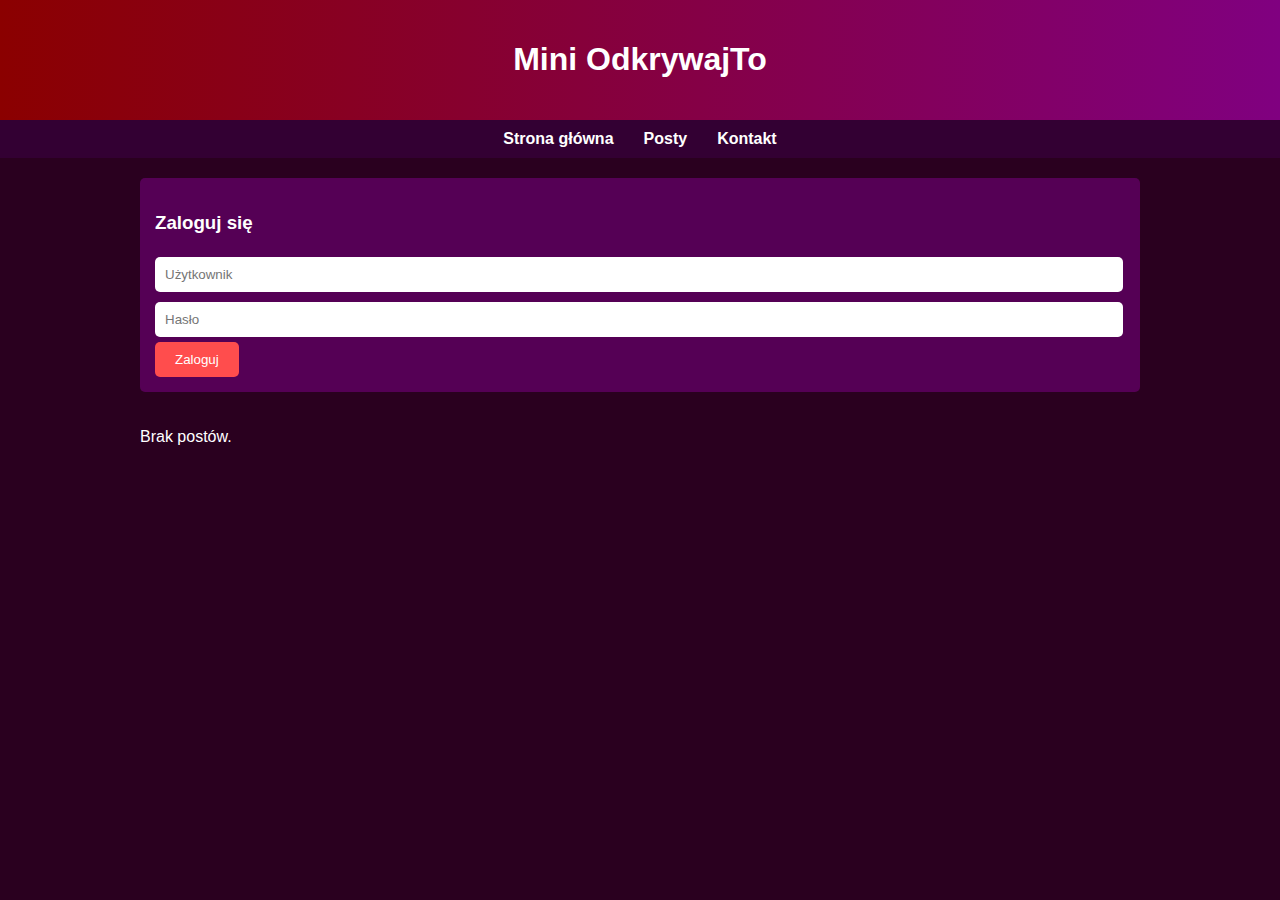
<file: Moje personalne projekty/personalne thinkpad/Strona podstawowa/minitestprtal/index.html>
<!DOCTYPE html>
<html lang="pl">
<head>
    <meta charset="UTF-8">
    <meta name="viewport" content="width=device-width, initial-scale=1.0">
    <title>Mini OdkrywajTo</title>
    <link rel="stylesheet" href="style.css">
</head>
<body>
<header>
    <h1>Mini OdkrywajTo</h1>
</header>
<nav>
    <a href="#">Strona główna</a>
    <a href="#">Posty</a>
    <a href="#">Kontakt</a>
</nav>
<div class="container">
    <div id="loginBox">
        <h3>Zaloguj się</h3>
        <input id="loginUser" type="text" placeholder="Użytkownik">
        <input id="loginPass" type="password" placeholder="Hasło">
        <button onclick="login()">Zaloguj</button>
    </div>

    <div id="postForm">
        <h3>Dodaj nowy post</h3>
        <input id="title" type="text" placeholder="Tytuł posta">
        <textarea id="content" rows="4" placeholder="Treść posta..."></textarea>
        <button onclick="addPost()">Dodaj</button>
    </div>

    <div class="posts" id="posts"></div>
</div>

<script>
    let currentUser = localStorage.getItem('currentUser') || null;

    function login() {
        const user = document.getElementById('loginUser').value;
        const pass = document.getElementById('loginPass').value;
        if(user === 'admin' && pass === 'root') {
            currentUser = 'admin';
            localStorage.setItem('currentUser', currentUser);
            setupPermissions();
        } else {
            alert('Błędny login lub hasło!');
        }
    }

    function setupPermissions() {
        const loginBox = document.getElementById('loginBox');
        const postForm = document.getElementById('postForm');
        loginBox.style.display = currentUser ? 'none' : 'block';
        postForm.style.display = (currentUser === 'admin') ? 'block' : 'none';
        loadPosts();
    }

    function addPost() {
        const title = document.getElementById('title').value;
        const content = document.getElementById('content').value;
        if(!title || !content) return alert('Wpisz tytuł i treść!');
        const posts = JSON.parse(localStorage.getItem('posts') || '[]');
        posts.push({ title, content });
        localStorage.setItem('posts', JSON.stringify(posts));
        document.getElementById('title').value = '';
        document.getElementById('content').value = '';
        loadPosts();
    }

    function loadPosts() {
        const posts = JSON.parse(localStorage.getItem('posts') || '[]');
        const postsDiv = document.getElementById('posts');
        postsDiv.innerHTML = '';

        if (!Array.isArray(posts) || posts.length === 0) {
            postsDiv.innerHTML = '<p>Brak postów.</p>';
            return;
        }

        posts.forEach((post, index) => {
            const div = document.createElement('div');
            div.className = 'post';
            const preview = String(post.content || '').substring(0, 80);
            const more = (String(post.content || '').length > 80) ? '...' : '';
            div.innerHTML = `
                <h3>${escapeHtml(post.title)}</h3>
                <p>${escapeHtml(preview)}${more}</p>
                <a href="post.html?index=${index}">Czytaj więcej</a>
            `;
            postsDiv.appendChild(div);
        });
    }

    // Prosty helper do escapowania HTML (ochrona przed wstrzyknięciem)
    function escapeHtml(str = '') {
        return String(str)
            .replace(/&/g, '&amp;')
            .replace(/</g, '&lt;')
            .replace(/>/g, '&gt;')
            .replace(/\"/g, '&quot;')
            .replace(/'/g, '&#39;');
    }

    function openPost(index) {
        const posts = JSON.parse(localStorage.getItem('posts'));
        const post = posts[index];
        alert(`Tytuł: ${post.title}\n\nTreść:\n${post.content}`);
    }

    setupPermissions();
</script>
</body>
</html>
</file>
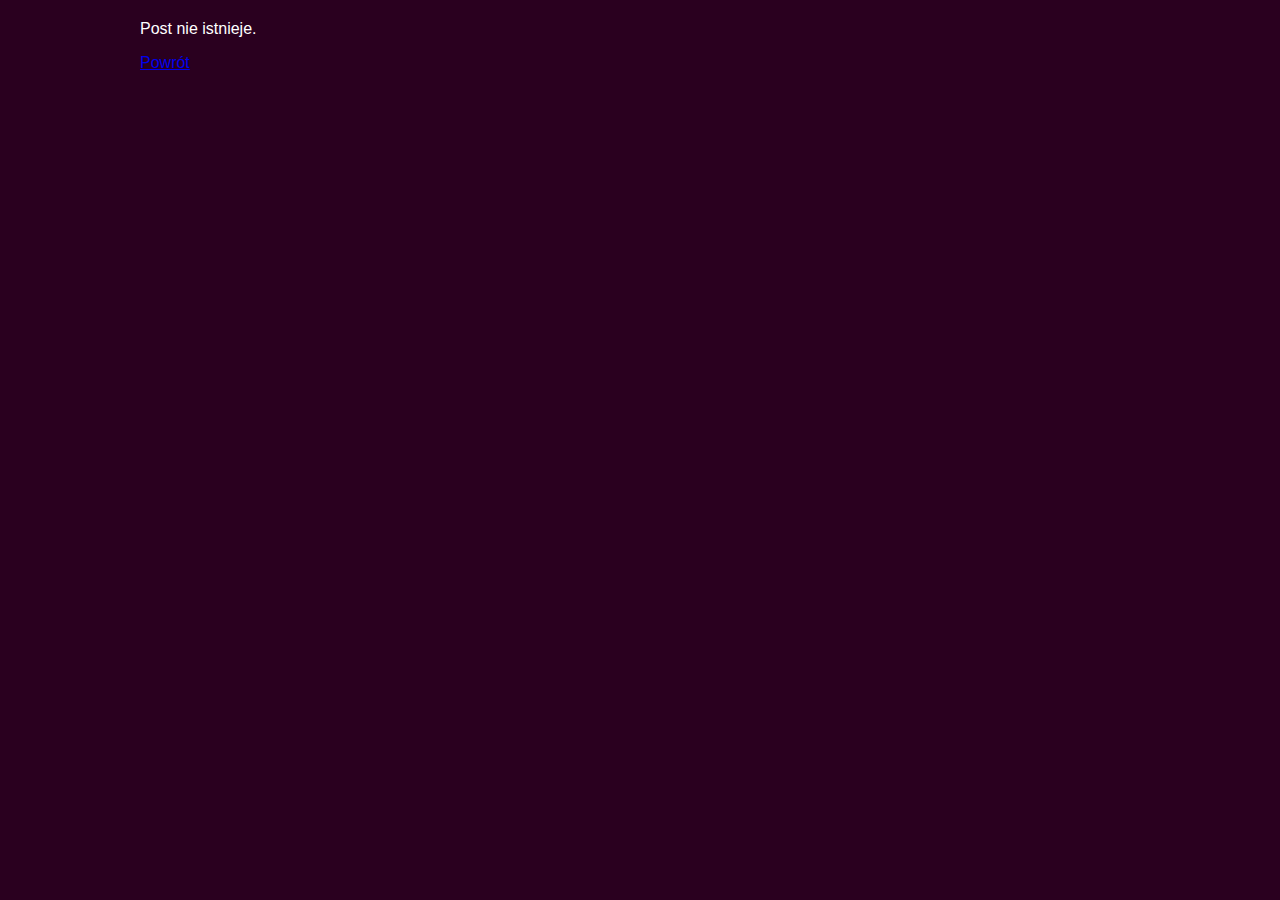
<file: Moje personalne projekty/personalne thinkpad/Strona podstawowa/minitestprtal/post.html>
<!DOCTYPE html>
<html lang="pl">
<head>
<meta charset="UTF-8">
<title>Post</title>
<link rel="stylesheet" href="style.css">
</head>
<body>
<div class="container" id="postContent"></div>

<script>
const params = new URLSearchParams(window.location.search);
const index = parseInt(params.get('index'), 10);
const posts = JSON.parse(localStorage.getItem('posts') || '[]');

if(!isNaN(index) && posts[index]){
    document.getElementById('postContent').innerHTML = `
        <h2>${posts[index].title}</h2>
        <p>${posts[index].content}</p>
        <a href="index.html">Powrót</a>
    `;
} else {
    document.getElementById('postContent').innerHTML = `
        <p>Post nie istnieje.</p>
        <a href="index.html">Powrót</a>
    `;
}
</script>
</body>
</html>
</file>
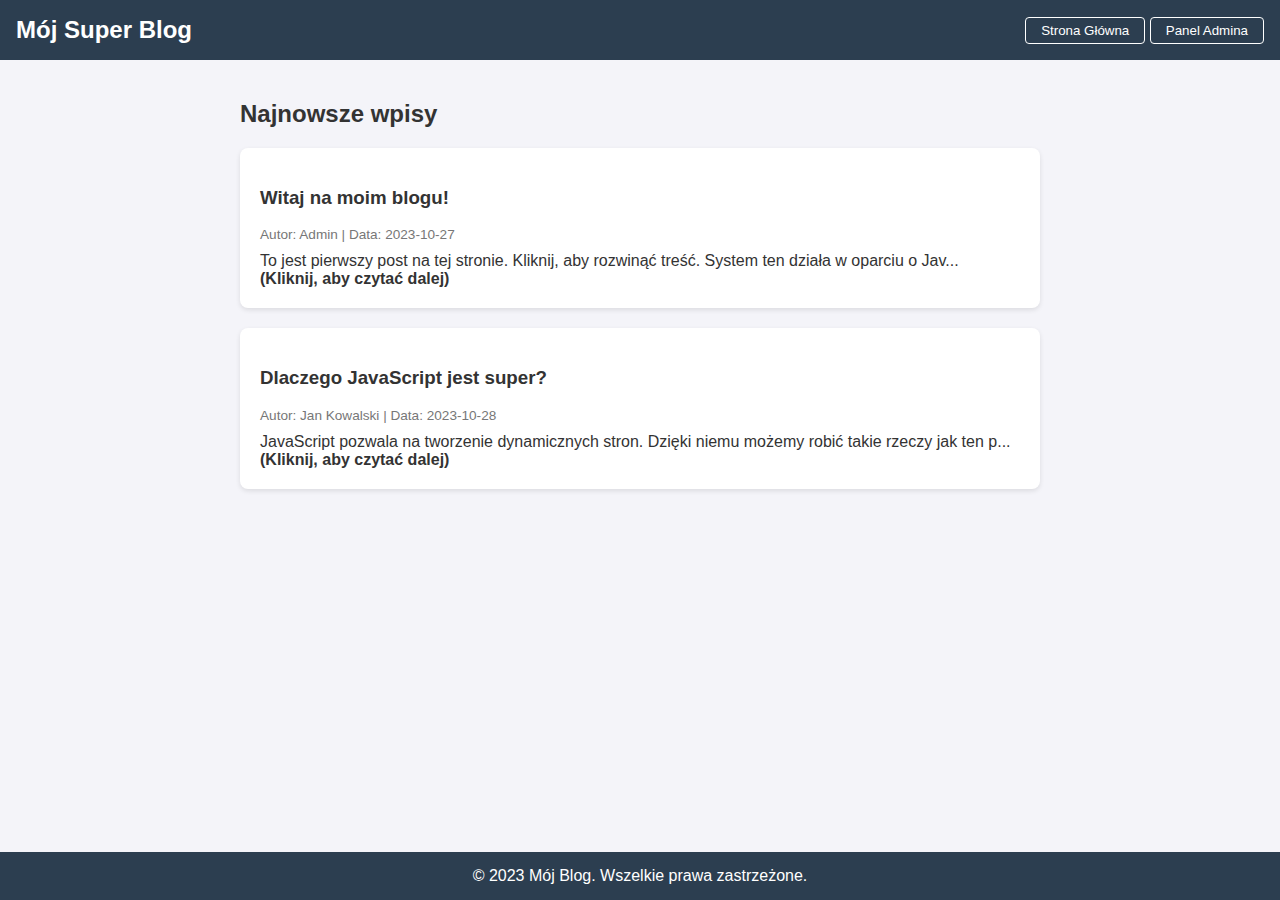
<file: Moje personalne projekty/personalne thinkpad/Strona podstawowa/strona 2 podobna do janka/index copy.html>
<!DOCTYPE html>
<html lang="pl">
<head>
    <meta charset="UTF-8">
    <meta name="viewport" content="width=device-width, initial-scale=1.0">
    <title>Mój Blog z Adminem (JS Demo)</title>
    <style>
        /* --- STYLE CSS --- */
        body { font-family: 'Segoe UI', Tahoma, Geneva, Verdana, sans-serif; margin: 0; padding: 0; background-color: #f4f4f9; color: #333; display: flex; flex-direction: column; min-height: 100vh; }
        
        /* Nagłówek */
        header { background-color: #2c3e50; color: white; padding: 1rem; display: flex; justify-content: space-between; align-items: center; }
        header h1 { margin: 0; font-size: 1.5rem; }
        nav button { background: none; border: 1px solid white; color: white; padding: 5px 15px; cursor: pointer; border-radius: 4px; transition: 0.3s; }
        nav button:hover { background: white; color: #2c3e50; }

        /* Kontener główny */
        main { flex: 1; padding: 20px; max-width: 800px; margin: 0 auto; width: 100%; }

        /* Widoki (Strony) */
        .view { display: none; } /* Domyślnie ukryte */
        .view.active { display: block; animation: fadeIn 0.5s; } /* Tylko aktywny widoczny */

        /* Karty Postów */
        .post-card { background: white; border-radius: 8px; box-shadow: 0 2px 5px rgba(0,0,0,0.1); padding: 20px; margin-bottom: 20px; cursor: pointer; transition: transform 0.2s; }
        .post-card:hover { transform: translateY(-2px); }
        .post-meta { font-size: 0.85rem; color: #777; margin-bottom: 10px; }
        .post-content-full { display: none; margin-top: 15px; border-top: 1px solid #eee; padding-top: 15px; line-height: 1.6; }
        .post-card.expanded .post-content-full { display: block; }
        .post-card.expanded .post-excerpt { display: none; }

        /* Formularze */
        .form-container { background: white; padding: 30px; border-radius: 8px; box-shadow: 0 4px 10px rgba(0,0,0,0.1); max-width: 400px; margin: 0 auto; }
        input, textarea { width: 100%; padding: 10px; margin: 10px 0; border: 1px solid #ccc; border-radius: 4px; box-sizing: border-box; }
        button.btn-primary { background-color: #27ae60; color: white; border: none; padding: 10px 20px; cursor: pointer; border-radius: 4px; width: 100%; }
        button.btn-danger { background-color: #e74c3c; color: white; border: none; padding: 5px 10px; cursor: pointer; border-radius: 4px; }

        /* Panel Admina */
        .admin-panel-section { background: white; padding: 20px; margin-bottom: 20px; border-radius: 8px; }
        .admin-post-list li { display: flex; justify-content: space-between; align-items: center; border-bottom: 1px solid #eee; padding: 10px 0; }

        /* Stopka */
        footer { text-align: center; padding: 15px; background: #2c3e50; color: white; margin-top: auto; }

        @keyframes fadeIn { from { opacity: 0; } to { opacity: 1; } }
    </style>
</head>
<body>

    <header>
        <h1 id="blog-title">Mój Super Blog</h1>
        <nav>
            <button onclick="showView('home')">Strona Główna</button>
            <button id="nav-login-btn" onclick="showView('login')">Panel Admina</button>
            <button id="nav-logout-btn" onclick="logout()" style="display:none; border-color: #e74c3c; color: #e74c3c;">Wyloguj</button>
        </nav>
    </header>

    <main>
        <section id="view-home" class="view active">
            <h2>Najnowsze wpisy</h2>
            <div id="posts-container">
                </div>
        </section>

        <section id="view-login" class="view">
            <div class="form-container">
                <h2 style="text-align:center">Logowanie</h2>
                <input type="text" id="login-user" placeholder="Login (wpisz: admin)">
                <input type="password" id="login-pass" placeholder="Hasło (wpisz: tajne)">
                <button class="btn-primary" onclick="handleLogin()">Zaloguj się</button>
                <p id="login-error" style="color:red; display:none; text-align:center; margin-top:10px;">Błędne dane!</p>
            </div>
        </section>

        <section id="view-admin" class="view">
            <h2>Panel Administratora</h2>
            
            <div class="admin-panel-section">
                <h3>Dodaj nowy post</h3>
                <input type="text" id="new-title" placeholder="Tytuł posta">
                <input type="text" id="new-author" placeholder="Autor" value="Admin">
                <textarea id="new-content" rows="5" placeholder="Treść posta..."></textarea>
                <button class="btn-primary" onclick="addPost()">Opublikuj</button>
            </div>

            <div class="admin-panel-section">
                <h3>Ustawienia Bloga</h3>
                <input type="text" id="settings-footer" placeholder="Tekst stopki">
                <button class="btn-primary" style="background-color: #2980b9;" onclick="updateSettings()">Zapisz Ustawienia</button>
            </div>

            <div class="admin-panel-section">
                <h3>Zarządzaj postami</h3>
                <ul id="admin-posts-list" class="admin-post-list" style="list-style: none; padding: 0;">
                    </ul>
            </div>
        </section>
    </main>

    <footer id="main-footer">
        &copy; 2023 Mój Blog. Wszelkie prawa zastrzeżone.
    </footer>

    <script>
        /* --- LOGIKA JAVASCRIPT --- */

        // 1. BAZA DANYCH (Symulacja w pamięci przeglądarki)
        // Sprawdzamy czy mamy coś w localStorage, jak nie to ładujemy dane startowe
        const defaultPosts = [
            { id: 1, title: "Witaj na moim blogu!", author: "Admin", date: "2023-10-27", content: "To jest pierwszy post na tej stronie. Kliknij, aby rozwinąć treść. System ten działa w oparciu o JavaScript bez przeładowania strony." },
            { id: 2, title: "Dlaczego JavaScript jest super?", author: "Jan Kowalski", date: "2023-10-28", content: "JavaScript pozwala na tworzenie dynamicznych stron. Dzięki niemu możemy robić takie rzeczy jak ten panel admina bez konieczności odświeżania strony po każdym kliknięciu." }
        ];

        let posts = JSON.parse(localStorage.getItem('myBlogPosts')) || defaultPosts;
        let footerText = localStorage.getItem('myBlogFooter') || "&copy; 2023 Mój Blog. Wszelkie prawa zastrzeżone.";

        // 2. FUNKCJE STARTOWE
        document.getElementById('main-footer').innerHTML = footerText;
        renderHomePosts();

        // 3. NAWIGACJA (SPA - Single Page Application)
        function showView(viewName) {
            // Ukryj wszystkie widoki
            document.querySelectorAll('.view').forEach(el => el.classList.remove('active'));
            
            // Pokaż wybrany
            if(viewName === 'home') {
                document.getElementById('view-home').classList.add('active');
            } else if (viewName === 'login') {
                // Jeśli już zalogowany, idź do admina
                if(localStorage.getItem('isAdmin') === 'true') {
                    showView('admin');
                } else {
                    document.getElementById('view-login').classList.add('active');
                }
            } else if (viewName === 'admin') {
                document.getElementById('view-admin').classList.add('active');
                renderAdminList(); // Odśwież listę w adminie
            }
        }

        // 4. LOGOWANIE
        function handleLogin() {
            const loginInput = document.getElementById('login-user').value;
            const passInput = document.getElementById('login-pass').value;

            // Prosta walidacja (UWAGA: Niebezpieczne na prawdziwej stronie!)
            if (loginInput === "admin" && passInput === "twoje_haslo") {
                localStorage.setItem('isAdmin', 'true');
                toggleNavButtons(true);
                document.getElementById('login-error').style.display = 'none';
                // Wyczyść formularz
                document.getElementById('login-user').value = '';
                document.getElementById('login-pass').value = '';
                showView('admin');
            } else {
                document.getElementById('login-error').style.display = 'block';
            }
        }

        function logout() {
            localStorage.removeItem('isAdmin');
            toggleNavButtons(false);
            showView('home');
            alert("Wylogowano pomyślnie.");
        }

        function toggleNavButtons(isLoggedIn) {
            if(isLoggedIn) {
                document.getElementById('nav-login-btn').innerText = "Panel Admina";
                document.getElementById('nav-logout-btn').style.display = "inline-block";
            } else {
                document.getElementById('nav-login-btn').innerText = "Zaloguj / Admin";
                document.getElementById('nav-logout-btn').style.display = "none";
            }
        }
        
        // Sprawdź stan logowania przy starcie
        if(localStorage.getItem('isAdmin') === 'true') toggleNavButtons(true);

        // 5. OBSŁUGA POSTÓW (CRUD)
        
        // Wyświetlanie na stronie głównej
        function renderHomePosts() {
            const container = document.getElementById('posts-container');
            container.innerHTML = ""; // Czyścimy

            posts.forEach(post => {
                const fragment = post.content.substring(0, 100) + "...";
                const html = `
                    <div class="post-card" onclick="togglePost(this)">
                        <h3>${post.title}</h3>
                        <div class="post-meta">Autor: ${post.author} | Data: ${post.date}</div>
                        <div class="post-excerpt">${fragment} <br><b>(Kliknij, aby czytać dalej)</b></div>
                        <div class="post-content-full">${post.content}</div>
                    </div>
                `;
                container.innerHTML += html;
            });
        }

        // Rozwijanie posta
        function togglePost(element) {
            element.classList.toggle('expanded');
        }

        // Dodawanie posta
        function addPost() {
            const title = document.getElementById('new-title').value;
            const author = document.getElementById('new-author').value;
            const content = document.getElementById('new-content').value;
            const date = new Date().toISOString().split('T')[0]; // Dzisiejsza data YYYY-MM-DD

            if(!title || !content) {
                alert("Wypełnij tytuł i treść!");
                return;
            }

            const newPost = {
                id: Date.now(), // Unikalne ID na podstawie czasu
                title: title,
                author: author,
                date: date,
                content: content
            };

            // Dodaj na początek tablicy
            posts.unshift(newPost);
            saveData();
            
            // Odśwież widoki i wyczyść formularz
            renderHomePosts();
            renderAdminList();
            document.getElementById('new-title').value = '';
            document.getElementById('new-content').value = '';
            alert("Post dodany!");
        }

        // Wyświetlanie listy w Adminie
        function renderAdminList() {
            const list = document.getElementById('admin-posts-list');
            list.innerHTML = "";
            
            posts.forEach(post => {
                const li = document.createElement('li');
                li.innerHTML = `
                    <span><b>${post.title}</b> (${post.date})</span>
                    <button class="btn-danger" onclick="deletePost(${post.id})">Usuń</button>
                `;
                list.appendChild(li);
            });
        }

        // Usuwanie posta
        function deletePost(id) {
            if(confirm("Czy na pewno chcesz usunąć ten post?")) {
                posts = posts.filter(post => post.id !== id);
                saveData();
                renderHomePosts();
                renderAdminList();
            }
        }

        // Zmiana ustawień (Stopka)
        function updateSettings() {
            const newFooter = document.getElementById('settings-footer').value;
            if(newFooter) {
                footerText = newFooter;
                document.getElementById('main-footer').innerHTML = footerText;
                localStorage.setItem('myBlogFooter', footerText);
                alert("Stopka zaktualizowana!");
            }
        }

        // Zapis do LocalStorage
        function saveData() {
            localStorage.setItem('myBlogPosts', JSON.stringify(posts));
        }

    </script>
</body>
</html>
</file>
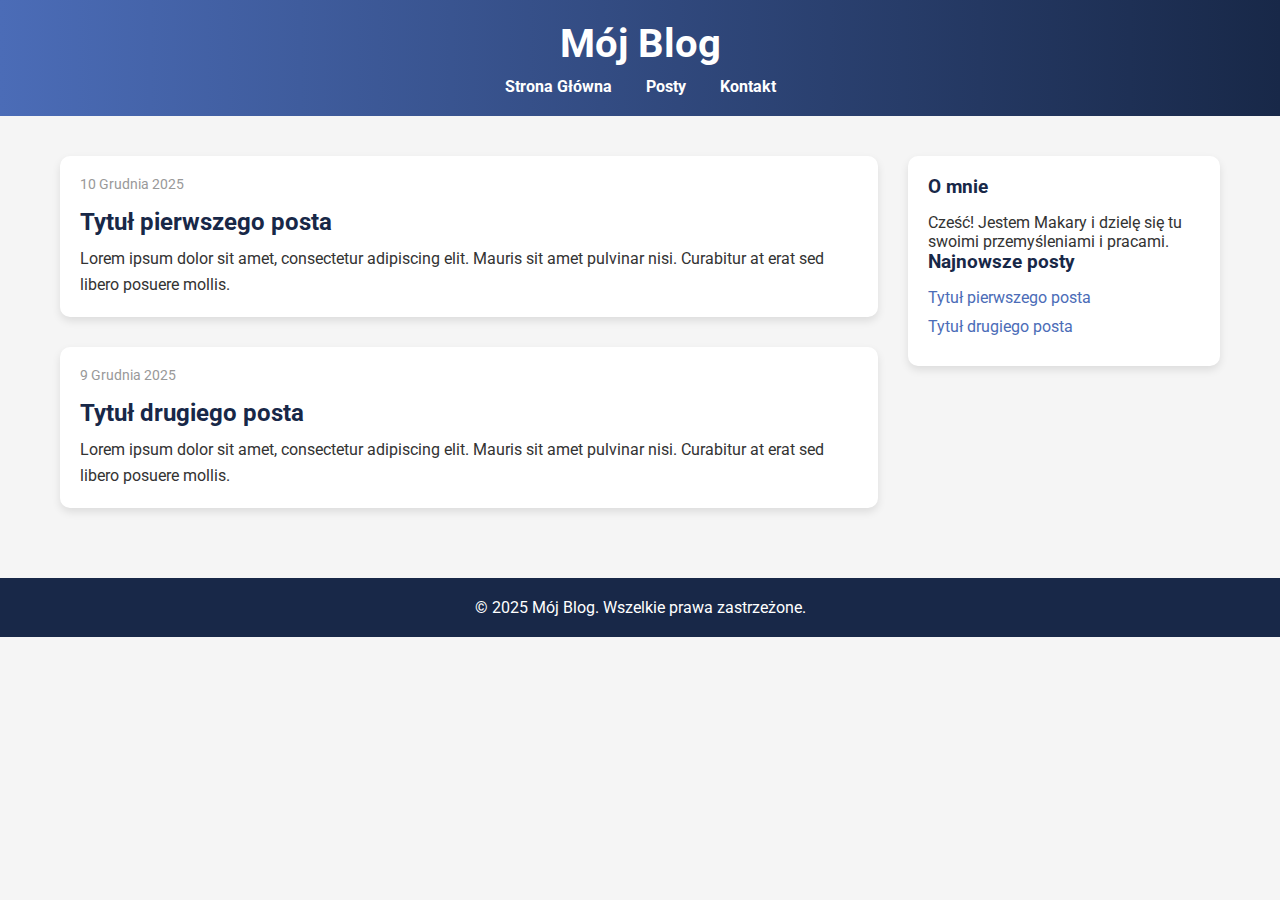
<file: Moje personalne projekty/personalne thinkpad/Strona podstawowa/strona 2 podobna do janka/stronkablog.html>
<!DOCTYPE html>
<html lang="pl">
<head>
    <meta charset="UTF-8">
    <meta name="viewport" content="width=device-width, initial-scale=1.0">
    <title>Mój Blog</title>
    <link href="https://fonts.googleapis.com/css2?family=Roboto:wght@400;700&display=swap" rel="stylesheet">
    <style>
        /* Reset CSS */
        * {
            margin: 0;
            padding: 0;
            box-sizing: border-box;
            font-family: 'Roboto', sans-serif;
        }

        body {
            background-color: #f5f5f5;
            color: #333;
        }

        /* Nagłówek */
        header {
            background: linear-gradient(90deg, #4b6cb7, #182848);
            color: #fff;
            padding: 20px 40px;
            text-align: center;
        }

        header h1 {
            font-size: 2.5rem;
            margin-bottom: 10px;
        }

        header nav a {
            color: #fff;
            text-decoration: none;
            margin: 0 15px;
            font-weight: bold;
        }

        header nav a:hover {
            text-decoration: underline;
        }

        /* Główna sekcja */
        main {
            display: flex;
            max-width: 1200px;
            margin: 40px auto;
            gap: 30px;
            padding: 0 20px;
        }

        /* Lista postów */
        .posts {
            flex: 3;
        }

        .post {
            background-color: #fff;
            padding: 20px;
            margin-bottom: 30px;
            border-radius: 10px;
            box-shadow: 0 4px 8px rgba(0,0,0,0.1);
            transition: transform 0.2s;
        }

        .post:hover {
            transform: translateY(-5px);
        }

        .post h2 {
            color: #182848;
            margin-bottom: 10px;
        }

        .post p {
            line-height: 1.6;
        }

        .post .date {
            color: #999;
            font-size: 0.9rem;
            margin-bottom: 15px;
        }

        /* Sidebar */
        aside {
            flex: 1;
            background-color: #fff;
            padding: 20px;
            border-radius: 10px;
            height: fit-content;
            box-shadow: 0 4px 8px rgba(0,0,0,0.1);
        }

        aside h3 {
            margin-bottom: 15px;
            color: #182848;
        }

        aside ul {
            list-style: none;
        }

        aside ul li {
            margin-bottom: 10px;
        }

        aside ul li a {
            text-decoration: none;
            color: #4b6cb7;
        }

        aside ul li a:hover {
            text-decoration: underline;
        }

        /* Stopka */
        footer {
            text-align: center;
            padding: 20px;
            background-color: #182848;
            color: #fff;
            margin-top: 40px;
        }

        /* Responsywność */
        @media (max-width: 900px) {
            main {
                flex-direction: column;
            }
        }
    </style>
</head>
<body>
    <header>
        <h1>Mój Blog</h1>
        <nav>
            <a href="#">Strona Główna</a>
            <a href="#">Posty</a>
            <a href="#">Kontakt</a>
        </nav>
    </header>

    <main>
        <div class="posts">
            <div class="post">
                <div class="date">10 Grudnia 2025</div>
                <h2>Tytuł pierwszego posta</h2>
                <p>Lorem ipsum dolor sit amet, consectetur adipiscing elit. Mauris sit amet pulvinar nisi. Curabitur at erat sed libero posuere mollis.</p>
            </div>
            <div class="post">
                <div class="date">9 Grudnia 2025</div>
                <h2>Tytuł drugiego posta</h2>
                <p>Lorem ipsum dolor sit amet, consectetur adipiscing elit. Mauris sit amet pulvinar nisi. Curabitur at erat sed libero posuere mollis.</p>
            </div>
        </div>

        <aside>
            <h3>O mnie</h3>
            <p>Cześć! Jestem Makary i dzielę się tu swoimi przemyśleniami i pracami.</p>
            <h3>Najnowsze posty</h3>
            <ul>
                <li><a href="#">Tytuł pierwszego posta</a></li>
                <li><a href="#">Tytuł drugiego posta</a></li>
            </ul>
        </aside>
    </main>

    <footer>
        &copy; 2025 Mój Blog. Wszelkie prawa zastrzeżone.
    </footer>
</body>
</html>
</file>
<file: Moje personalne projekty/personalne thinkpad/Strona podstawowa/minitestprtal/style.css>
/* style.css */
body {
    @import url('https://fonts.googleapis.com/css2?family=Roboto:wght@400;700&display=swap');
    font-family: 'Roboto', sans-serif;
    background: #2a001f; /* ciemny fiolet */
    color: #fff;
    margin: 0;
}

header {
    background: linear-gradient(90deg, #8B0000, #800080); /* bordowy do fioletowego */
    padding: 20px;
    color: white;
    text-align: center;
}

nav {
    background: #330033;
    display: flex;
    justify-content: center;
    padding: 10px;
}

nav a {
    margin: 0 15px;
    text-decoration: none;
    color: #fff;
    font-weight: bold;
}

.container {
    max-width: 1000px;
    margin: 20px auto;
    padding: 0 15px;
}

#loginBox {
    background: #550055;
    padding: 15px;
    border-radius: 5px;
    margin-bottom: 20px;
}

#loginBox input {
    width: calc(100% - 22px);
    padding: 10px;
    margin: 5px 0;
    border-radius: 5px;
    border: none;
}

#postForm {
    background: #660066;
    padding: 20px;
    border-radius: 5px;
    margin-bottom: 20px;
}

input, textarea {
    width: 100%;
    padding: 10px;
    margin: 10px 0;
    border-radius: 5px;
    border: none;
}

button {
    padding: 10px 20px;
    border: none;
    background: #ff4d4d; /* czerwony */
    color: #fff;
    border-radius: 5px;
    cursor: pointer;
}

.posts {
    display: grid;
    grid-template-columns: repeat(auto-fill, minmax(220px, 1fr));
    gap: 15px;
}

.post {
    background: #440044;
    padding: 15px;
    border-radius: 5px;
    box-shadow: 0 2px 5px rgba(0,0,0,0.2);
    cursor: pointer;
    transition: 0.2s;
}

.post:hover {
    transform: translateY(-3px);
    box-shadow: 0 4px 8px rgba(0,0,0,0.3);
}
</file>
